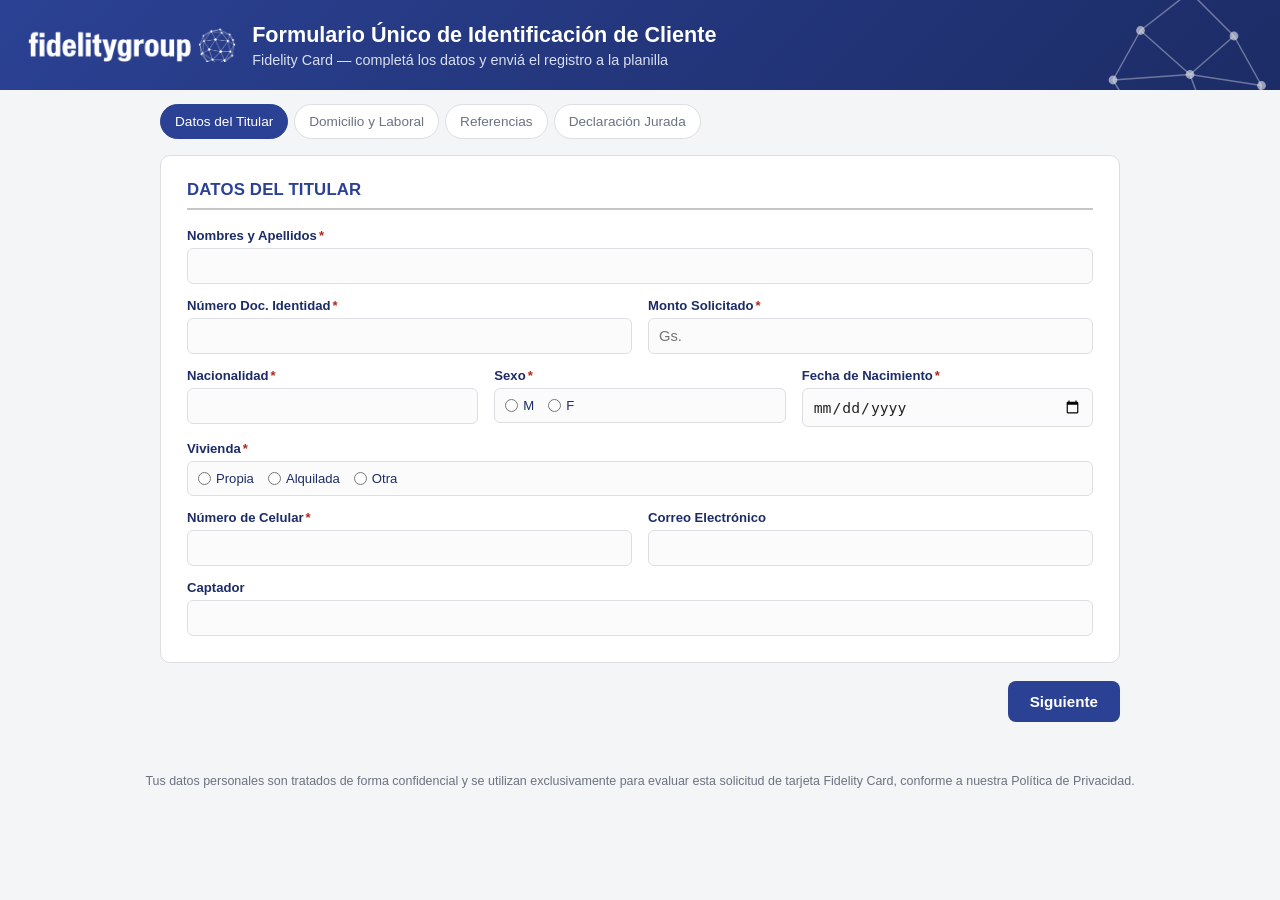
<file: index.html>
<!DOCTYPE html>
<html lang="es">
<head>
<meta charset="UTF-8">
<meta name="viewport" content="width=device-width, initial-scale=1.0">
<title>Formulario Fidelity Card</title>
<link rel="icon" href="assets/favicon.ico">
<link rel="stylesheet" href="styles.css">
</head>
<body>
<header class="app-header">
  <img src="assets/logo-white.png" alt="Fidelity Group" class="app-logo">
  <div>
    <h1>Formulario Único de Identificación de Cliente</h1>
    <p class="subtitle">Fidelity Card — completá los datos y enviá el registro a la planilla</p>
  </div>
</header>

<div id="success-screen" class="success-screen" hidden>
  <div class="success-box">
    <div class="success-icon">✓</div>
    <h2>¡Solicitud enviada con éxito!</h2>
    <p>Recibimos tu información correctamente. En breve nos pondremos en contacto para continuar con el proceso.</p>
  </div>
</div>

<nav class="tabs" id="tabs">
  <button class="tab-btn active" data-tab="titular">Datos del Titular</button>
  <button class="tab-btn" data-tab="domicilio">Domicilio y Laboral</button>
  <button class="tab-btn" data-tab="finanzas" hidden>Ingresos / Egresos</button>
  <button class="tab-btn" data-tab="referencias">Referencias</button>
  <button class="tab-btn" data-tab="conyuge" hidden>Cónyuge / Adicional</button>
  <button class="tab-btn" data-tab="firmas" hidden>Registro de Firmas</button>
  <button class="tab-btn" data-tab="tarjeta" hidden>Datos de Tarjeta</button>
  <button class="tab-btn" data-tab="seguro">Declaración Jurada</button>
</nav>

<form id="fidelity-form">

  <!-- ============ TITULAR ============ -->
  <section class="tab-panel active" data-panel="titular">
    <h2>Datos del Titular</h2>
    <div class="grid">
      <label class="col-12"><span>Nombres y Apellidos<span class="required-mark">*</span></span>
        <input type="text" name="tit_nombre" autocomplete="off" required>
      </label>

      <label class="col-6"><span>Número Doc. Identidad<span class="required-mark">*</span></span>
        <input type="text" name="tit_ci" inputmode="numeric" required>
      </label>
      <label class="col-6"><span>Monto Solicitado<span class="required-mark">*</span></span>
        <input type="text" name="tit_monto_solicitado" inputmode="numeric" placeholder="Gs." required>
      </label>

      <label class="col-4"><span>Nacionalidad<span class="required-mark">*</span></span>
        <input type="text" name="tit_nacionalidad" required>
      </label>
      <div class="col-4 field-radio">
        <span class="field-label">Sexo<span class="required-mark">*</span></span>
        <div class="radio-row">
          <label><input type="radio" name="tit_sexo" value="M" required> M</label>
          <label><input type="radio" name="tit_sexo" value="F" required> F</label>
        </div>
      </div>
      <label class="col-4"><span>Fecha de Nacimiento<span class="required-mark">*</span></span>
        <input type="date" name="tit_fecha_nac" required>
      </label>

      <div class="col-12 field-radio">
        <span class="field-label">Vivienda<span class="required-mark">*</span></span>
        <div class="radio-row">
          <label><input type="radio" name="tit_vivienda" value="Propia" required> Propia</label>
          <label><input type="radio" name="tit_vivienda" value="Alquilada" required> Alquilada</label>
          <label><input type="radio" name="tit_vivienda" value="Otra" required> Otra</label>
        </div>
        <input type="text" name="tit_vivienda_otra" placeholder="Especificar..." class="conditional-input" data-show-when="tit_vivienda=Otra" maxlength="30">
      </div>

      <label class="col-6"><span>Número de Celular<span class="required-mark">*</span></span>
        <input type="text" name="tit_celular" inputmode="tel" required>
      </label>
      <label class="col-6">Correo Electrónico
        <input type="email" name="tit_email">
      </label>

      <label class="col-12">Captador
        <input type="text" name="meta_captador" maxlength="20">
      </label>
    </div>
  </section>

  <!-- ============ DOMICILIO / LABORAL ============ -->
  <section class="tab-panel" data-panel="domicilio">
    <h2>Domicilio Particular</h2>
    <div class="grid">
      <label class="col-6"><span>Dirección<span class="required-mark">*</span></span>
        <input type="text" name="dom_direccion" required>
      </label>
      <label class="col-3"><span>Barrio<span class="required-mark">*</span></span>
        <input type="text" name="dom_barrio" required>
      </label>
      <label class="col-3"><span>Ciudad<span class="required-mark">*</span></span>
        <input type="text" name="dom_ciudad" required>
      </label>
    </div>

    <h2>Datos Laborales</h2>
    <div class="grid">
      <label class="col-7"><span>Empresa<span class="required-mark">*</span></span>
        <input type="text" name="lab_empresa" required>
      </label>
      <label class="col-5">Número de Celular
        <input type="text" name="lab_celular" inputmode="tel">
      </label>
      <label class="col-12">Dirección Laboral
        <input type="text" name="lab_direccion">
      </label>

      <div class="col-12 field-radio">
        <span class="field-label">Tipo de empleo<span class="required-mark">*</span></span>
        <div class="radio-row wrap">
          <label><input type="radio" name="lab_tipo_empleo" value="Empleado" required> Empleado/a</label>
          <label><input type="radio" name="lab_tipo_empleo" value="Comerciante" required> Comerciante</label>
          <label><input type="radio" name="lab_tipo_empleo" value="Independiente" required> Independiente</label>
          <label><input type="radio" name="lab_tipo_empleo" value="Jubilado" required> Jubilado/a</label>
          <label><input type="radio" name="lab_tipo_empleo" value="Otro" required> Otro</label>
        </div>
        <input type="text" name="lab_tipo_empleo_otro" placeholder="Especificar..." class="conditional-input" data-show-when="lab_tipo_empleo=Otro" maxlength="30">
      </div>

      <label class="col-4"><span>Cargo<span class="required-mark">*</span></span>
        <input type="text" name="lab_cargo" required maxlength="40">
      </label>
      <label class="col-4"><span>Monto de Ingreso<span class="required-mark">*</span></span>
        <input type="text" name="lab_monto_ingreso" inputmode="numeric" placeholder="Gs." required>
      </label>
      <label class="col-4"><span>Antigüedad<span class="required-mark">*</span></span>
        <input type="text" name="lab_antiguedad" required maxlength="20">
      </label>
    </div>
  </section>

  <!-- ============ INGRESOS / EGRESOS ============ -->
  <section class="tab-panel" data-panel="finanzas" hidden>
    <h2>Ingresos y Egresos (expresados en guaraníes)</h2>
    <div class="grid two-col-money">
      <div class="money-col">
        <label><span>Sueldo<span class="required-mark">*</span></span>
          <input type="text" name="ing_sueldo" class="money" inputmode="numeric" placeholder="Gs." required>
        </label>
        <label>Otros ingresos
          <input type="text" name="ing_otros" class="money" inputmode="numeric" placeholder="Gs.">
        </label>
        <label>¿De qué es? (especificar)
          <input type="text" name="ing_otros_detalle" placeholder="Ej: Comisiones" maxlength="40">
        </label>
        <label class="total"><strong>TOTAL INGRESOS</strong>
          <input type="text" name="ing_total" readonly>
        </label>
      </div>
      <div class="money-col">
        <label>Gastos familiares
          <input type="text" name="egr_gastos_familiares" class="money" inputmode="numeric" placeholder="Gs.">
        </label>
        <label>Cuota de préstamos
          <input type="text" name="egr_cuota_prestamos" class="money" inputmode="numeric" placeholder="Gs.">
        </label>
        <label>Alquiler pagado
          <input type="text" name="egr_alquiler" class="money" inputmode="numeric" placeholder="Gs.">
        </label>
        <label>Otros egresos
          <input type="text" name="egr_otros" class="money" inputmode="numeric" placeholder="Gs.">
        </label>
        <label>¿De qué es? (especificar)
          <input type="text" name="egr_otros_detalle" placeholder="Ej: Seguro médico" maxlength="40">
        </label>
        <label class="total"><strong>TOTAL EGRESOS</strong>
          <input type="text" name="egr_total" readonly>
        </label>
      </div>
    </div>
  </section>

  <!-- ============ REFERENCIAS ============ -->
  <section class="tab-panel" data-panel="referencias">
    <h2>Referencias Personales (Pariente o Amigo)</h2>
    <div class="grid">
      <label class="col-5"><span>Nombres y Apellidos<span class="required-mark">*</span></span>
        <input type="text" name="refper1_nombre" required>
      </label>
      <label class="col-4"><span>Número de Celular<span class="required-mark">*</span></span>
        <input type="text" name="refper1_celular" inputmode="tel" required>
      </label>
      <label class="col-3"><span>Vínculo<span class="required-mark">*</span></span>
        <input type="text" name="refper1_vinculo" required maxlength="20">
      </label>
      <label class="col-5"><span>Nombres y Apellidos<span class="required-mark">*</span></span>
        <input type="text" name="refper2_nombre" required>
      </label>
      <label class="col-4"><span>Número de Celular<span class="required-mark">*</span></span>
        <input type="text" name="refper2_celular" inputmode="tel" required>
      </label>
      <label class="col-3"><span>Vínculo<span class="required-mark">*</span></span>
        <input type="text" name="refper2_vinculo" required maxlength="20">
      </label>
    </div>
  </section>

  <!-- ============ CÓNYUGE / ADICIONAL ============ -->
  <section class="tab-panel" data-panel="conyuge" hidden>
    <h2>Datos Personales del: Cónyuge / Adicional</h2>
    <div class="grid">
      <label class="col-12">Nombres y Apellidos
        <input type="text" name="con_nombre">
      </label>
      <label class="col-4">Nacionalidad
        <input type="text" name="con_nacionalidad">
      </label>
      <label class="col-4">Número Doc. Identidad
        <input type="text" name="con_ci" inputmode="numeric">
      </label>
      <div class="col-4 field-radio">
        <span class="field-label">Sexo</span>
        <div class="radio-row">
          <label><input type="radio" name="con_sexo" value="M"> M</label>
          <label><input type="radio" name="con_sexo" value="F"> F</label>
        </div>
      </div>
      <label class="col-4">Fecha de Nacimiento
        <input type="date" name="con_fecha_nac">
      </label>
    </div>

    <h2>Datos Laborales; Cónyuge / Adicional</h2>
    <div class="grid">
      <label class="col-7">Empresa
        <input type="text" name="conlab_empresa">
      </label>
      <label class="col-5">Número de Celular
        <input type="text" name="conlab_celular" inputmode="tel">
      </label>
      <label class="col-12">Dirección Laboral
        <input type="text" name="conlab_direccion">
      </label>

      <div class="col-12 field-radio">
        <span class="field-label">Tipo de empleo</span>
        <div class="radio-row wrap">
          <label><input type="radio" name="conlab_tipo_empleo" value="Empleado"> Empleado/a</label>
          <label><input type="radio" name="conlab_tipo_empleo" value="Independiente"> Independiente</label>
          <label><input type="radio" name="conlab_tipo_empleo" value="Comerciante"> Comerciante</label>
          <label><input type="radio" name="conlab_tipo_empleo" value="Jubilado"> Jubilado/a</label>
          <label><input type="radio" name="conlab_tipo_empleo" value="Otro"> Otro</label>
        </div>
        <input type="text" name="conlab_tipo_empleo_otro" placeholder="Especificar..." class="conditional-input" data-show-when="conlab_tipo_empleo=Otro" maxlength="30">
      </div>

      <label class="col-4">Cargo
        <input type="text" name="conlab_cargo" maxlength="40">
      </label>
      <label class="col-4">Monto de Ingreso
        <input type="text" name="conlab_monto_ingreso" inputmode="numeric" placeholder="Gs.">
      </label>
      <label class="col-4">Antigüedad
        <input type="text" name="conlab_antiguedad" maxlength="20">
      </label>
    </div>
  </section>

  <!-- ============ REGISTRO DE FIRMAS ============ -->
  <section class="tab-panel" data-panel="firmas" hidden>
    <h2>Formulario de Registro de Firmas</h2>
    <p class="hint">Los espacios de firma, aclaración y Nº de C.I. de la Declaración Jurada quedan en blanco en el PDF para completarse a mano.</p>
    <div class="grid">
      <label class="col-6">Nombres
        <input type="text" name="firma_nombres">
      </label>
      <label class="col-6">Apellidos
        <input type="text" name="firma_apellidos">
      </label>
    </div>
  </section>

  <!-- ============ TARJETA ============ -->
  <section class="tab-panel" data-panel="tarjeta" hidden>
    <h2>Condiciones Generales — Datos de la Tarjeta</h2>
    <p class="hint">El texto de las condiciones generales no se modifica. Los espacios de firma quedan en blanco.</p>
    <div class="grid">
      <label class="col-6">Nro. de Tarjeta
        <input type="text" name="card_numero">
      </label>
      <label class="col-6">Línea de Crédito Gs.
        <input type="text" name="card_linea_credito" inputmode="numeric">
      </label>
      <label class="col-6">Costo de Emisión (anual)
        <input type="text" name="card_costo_emision">
      </label>
      <label class="col-6">Costo de Cuota anual/Renovación (anual)
        <input type="text" name="card_costo_cuota_anual">
      </label>
      <label class="col-6">Costo de Renovación (p/evento)
        <input type="text" name="card_costo_renovacion">
      </label>
      <label class="col-6">Interés compensatorio (% anual)
        <input type="text" name="card_interes_compensatorio">
      </label>
      <label class="col-6">Interés Moratorio (% anual)
        <input type="text" name="card_interes_moratorio">
      </label>
      <label class="col-6">Interés Punitorio (% anual)
        <input type="text" name="card_interes_punitorio">
      </label>
      <label class="col-12">Gestión de Recupero de Crédito en Mora
        <input type="text" name="card_gestion_recupero" maxlength="100">
      </label>
    </div>
  </section>

  <!-- ============ SEGURO ============ -->
  <section class="tab-panel" data-panel="seguro">
    <h2>Declaración Jurada y Autorización</h2>
    <div class="terms-box">
      <div class="terms-text">Declaramos bajo fe de juramento que la información y los datos presentados a FIDELITY GROUP S.A. en este formulario son correctos y absolutamente verdaderos y tanto ella como los demás documentos adjuntos corresponden al fiel reflejo de la realidad de nuestra situación patrimonial. Al mismo tiempo, nos comprometemos a informar por escrito a FIDELITY GROUP S.A. cualquier modificación aquí suministrada. Autorizamos irrevocablemente a FIDELITY GROUP S.A. otorgándole mandato suficiente en los términos del Art. 917 Inc. A del Código Civil para que por cuenta propia o de terceros proceda a verificar y proveer cualquier información que pueda afectar a la relación de confiabilidad y/o solvencia necesaria para la utilización de los servicios y realizar operaciones crediticias, a consultar a empresas, a recabar y proveer a cualquier persona información sobre nuestra situación patrimonial, solvencia económica, operaciones activas y pasivas, comportamiento de pago, cumplimiento o no de nuestras obligaciones. Asimismo, declaramos haber recibido el CONTRATO ÚNICO, el cual reconocemos haber leído íntegramente, habiendo comprometido sus términos, condiciones, obligaciones y derechos allí previstos, a los cuales nos adherimos expresamente mediante la firma de la presente solicitud. En este sentido, reconocemos haber sido informados por FIDELITY GROUP S.A. de las características esenciales de los productos bancarios contratados, específicamente sobre los derechos y obligaciones, los costos y gastos, la cancelación, el procedimiento de reclamos y los derechos consagrados en la Ley Nº 1334/98 de Defensa al Consumidor o Usuarios y sus reglamentaciones. Así también reconocemos al presente documento como suficiente instrumento jurídico, y como único fuero competente la circunscripción de Ciudad Del Este. Nos obligamos a leer íntegramente las eventuales modificaciones y actualizaciones del Contrato de Fidelity Group.</div>
      <label class="terms-check">
        <input type="checkbox" id="terms-accept">
        <span>He leído y acepto los términos de la declaración jurada y autorización detallados arriba.</span>
      </label>
    </div>
  </section>

  <div class="actions">
    <button type="button" id="btn-prev" class="btn secondary" hidden>Anterior</button>
    <button type="button" id="btn-next" class="btn primary">Siguiente</button>
    <button type="button" id="btn-send" class="btn primary" hidden>Enviar solicitud</button>
  </div>
  <p id="send-msg" class="status-msg" role="status"></p>
</form>

<footer class="app-footer">
  <p>Tus datos personales son tratados de forma confidencial y se utilizan exclusivamente para evaluar esta solicitud de tarjeta Fidelity Card, conforme a nuestra Política de Privacidad.</p>
</footer>

<script src="config.js"></script>
<script src="manifest.js"></script>
<script src="app.js"></script>
</body>
</html>
</file>
<file: styles.css>
:root {
  /* Identidad Fidelity Group: Azul Francia 2 (RGB 43-65-147) y Gris 30% (RGB 198-198-197) */
  --brand: #2b4193;
  --brand-dark: #1c2c66;
  --brand-light: #eef0f9;
  --brand-gray: #c6c6c5;
  --accent: #2b4193;
  --bg: #f4f5f7;
  --card-bg: #ffffff;
  --border: #dcdee3;
  --text: #232323;
  --muted: #6b7280;
  --danger: #b3261e;
  --radius: 10px;
}

* { box-sizing: border-box; }
[hidden] { display: none !important; }

body {
  margin: 0;
  font-family: "Helvetica Neue", Helvetica, Arial, "Segoe UI", sans-serif;
  background: var(--bg);
  color: var(--text);
  padding-bottom: 60px;
}

.app-header {
  position: relative;
  display: flex;
  align-items: center;
  gap: 16px;
  background: linear-gradient(135deg, var(--brand), var(--brand-dark));
  color: #fff;
  padding: 22px 28px;
  overflow: hidden;
}
.app-header::after {
  content: "";
  position: absolute;
  top: -30px;
  right: -20px;
  width: 220px;
  height: 220px;
  background: url("data:image/svg+xml,%3Csvg xmlns='http://www.w3.org/2000/svg' viewBox='0 0 200 200'%3E%3Cg fill='none' stroke='white' stroke-width='1.4' opacity='0.35'%3E%3Cline x1='100' y1='20' x2='55' y2='55'/%3E%3Cline x1='100' y1='20' x2='140' y2='60'/%3E%3Cline x1='55' y1='55' x2='30' y2='100'/%3E%3Cline x1='55' y1='55' x2='100' y2='95'/%3E%3Cline x1='140' y1='60' x2='100' y2='95'/%3E%3Cline x1='140' y1='60' x2='165' y2='105'/%3E%3Cline x1='30' y1='100' x2='60' y2='150'/%3E%3Cline x1='30' y1='100' x2='100' y2='95'/%3E%3Cline x1='100' y1='95' x2='165' y2='105'/%3E%3Cline x1='100' y1='95' x2='120' y2='150'/%3E%3Cline x1='165' y1='105' x2='150' y2='155'/%3E%3Cline x1='60' y1='150' x2='120' y2='150'/%3E%3Cline x1='120' y1='150' x2='150' y2='155'/%3E%3C/g%3E%3Cg fill='white' opacity='0.55'%3E%3Ccircle cx='100' cy='20' r='4'/%3E%3Ccircle cx='55' cy='55' r='4'/%3E%3Ccircle cx='140' cy='60' r='4'/%3E%3Ccircle cx='30' cy='100' r='4'/%3E%3Ccircle cx='100' cy='95' r='4'/%3E%3Ccircle cx='165' cy='105' r='4'/%3E%3Ccircle cx='60' cy='150' r='4'/%3E%3Ccircle cx='120' cy='150' r='4'/%3E%3Ccircle cx='150' cy='155' r='4'/%3E%3C/g%3E%3C/svg%3E") no-repeat center / contain;
  pointer-events: none;
}
.app-logo { height: 34px; position: relative; z-index: 1; }
.app-header h1 { margin: 0 0 4px; font-size: 1.35rem; font-weight: 700; position: relative; z-index: 1; }
.app-header .subtitle { margin: 0; font-size: 0.9rem; color: #d9deef; position: relative; z-index: 1; }
.app-header .header-link {
  margin-left: auto;
  white-space: nowrap;
  text-decoration: none;
  padding: 9px 16px;
  font-size: 0.85rem;
  position: relative;
  z-index: 1;
}

.tabs {
  display: flex;
  flex-wrap: wrap;
  gap: 6px;
  padding: 14px 20px 0;
  max-width: 1000px;
  margin: 0 auto;
}
.tab-btn {
  border: 1px solid var(--border);
  background: var(--card-bg);
  padding: 9px 14px;
  border-radius: 999px;
  font-size: 0.85rem;
  cursor: pointer;
  color: var(--muted);
  transition: all 0.15s ease;
}
.tab-btn:hover { border-color: var(--brand); color: var(--brand); }
.tab-btn.active {
  background: var(--brand);
  border-color: var(--brand);
  color: #fff;
}

#fidelity-form {
  max-width: 1000px;
  margin: 16px auto 0;
  padding: 0 20px;
}

.tab-panel {
  display: none;
  background: var(--card-bg);
  border: 1px solid var(--border);
  border-radius: var(--radius);
  padding: 24px 26px 8px;
  margin-bottom: 18px;
  animation: fadeIn 0.15s ease;
}
.tab-panel.active { display: block; }

@keyframes fadeIn {
  from { opacity: 0; transform: translateY(4px); }
  to { opacity: 1; transform: translateY(0); }
}

.tab-panel h2 {
  font-size: 1.05rem;
  text-transform: uppercase;
  letter-spacing: 0.01em;
  font-weight: 700;
  color: var(--brand);
  border-bottom: 2px solid var(--brand-gray);
  padding-bottom: 8px;
  margin: 0 0 18px;
}
.tab-panel h2:not(:first-child) { margin-top: 26px; }

.hint {
  font-size: 0.82rem;
  color: var(--brand-dark);
  background: var(--brand-light);
  border: 1px solid #cfd6ec;
  padding: 8px 12px;
  border-radius: 6px;
  margin: -8px 0 18px;
}

.location-actions {
  display: flex;
  align-items: center;
  gap: 12px;
  flex-wrap: wrap;
  margin-bottom: 12px;
}
.location-map {
  height: 450px;
  border: 1px solid var(--border);
  border-radius: var(--radius);
  margin-bottom: 18px;
  background: #eef1f5;
}
.location-map .leaflet-container { border-radius: var(--radius); }
.location-map .leaflet-control-attribution {
  font-size: 9px;
  padding: 0 4px;
  line-height: 1.4;
}
.store-marker-pin {
  width: 26px;
  height: 26px;
  border-radius: 50%;
  background: var(--brand);
  border: 2px solid #fff;
  box-shadow: 0 1px 4px rgba(0, 0, 0, 0.4);
  display: flex;
  align-items: center;
  justify-content: center;
}

.grid {
  display: grid;
  grid-template-columns: repeat(12, 1fr);
  gap: 14px 16px;
  margin-bottom: 18px;
}

.grid label,
.field-radio {
  display: flex;
  flex-direction: column;
  gap: 5px;
  font-size: 0.82rem;
  font-weight: 600;
  color: var(--brand-dark);
}

.grid input[type="text"],
.grid input[type="email"],
.grid input[type="date"],
.grid input[type="tel"] {
  font-weight: 400;
  font-size: 0.92rem;
  padding: 9px 10px;
  border: 1px solid var(--border);
  border-radius: 6px;
  background: #fbfbfc;
  color: var(--text);
  width: 100%;
}
.grid input:focus {
  outline: none;
  border-color: var(--brand);
  box-shadow: 0 0 0 3px rgba(43, 65, 147, 0.16);
  background: #fff;
}
.grid input[readonly] {
  background: #eef1f5;
  font-weight: 700;
  color: var(--brand-dark);
}

.col-3 { grid-column: span 3; }
.col-4 { grid-column: span 4; }
.col-5 { grid-column: span 5; }
.col-6 { grid-column: span 6; }
.col-7 { grid-column: span 7; }
.col-8 { grid-column: span 8; }
.col-12 { grid-column: span 12; }

@media (max-width: 640px) {
  .col-3, .col-4, .col-5, .col-6, .col-7, .col-8 { grid-column: span 12; }
}

.field-label { font-size: 0.82rem; }
.required-mark { color: var(--danger); margin-left: 2px; }

.field-error {
  border-color: var(--danger) !important;
  box-shadow: 0 0 0 3px rgba(179, 38, 30, 0.12);
}
.terms-check input[type="checkbox"].field-error {
  outline: 2px solid var(--danger);
  outline-offset: 2px;
  box-shadow: none;
}
.radio-row {
  display: flex;
  gap: 14px;
  flex-wrap: wrap;
  font-weight: 400;
  font-size: 0.88rem;
  background: #fbfbfc;
  border: 1px solid var(--border);
  border-radius: 6px;
  padding: 9px 10px;
}
.radio-row label {
  display: inline-flex;
  align-items: center;
  gap: 5px;
  font-weight: 400;
  flex-direction: row;
}
.radio-row input[type="radio"] { margin: 0; accent-color: var(--accent); }

.conditional-input {
  margin-top: 8px;
  font-weight: 400;
  font-size: 0.9rem;
  padding: 8px 10px;
  border: 1px solid var(--border);
  border-radius: 6px;
  width: 100%;
  display: none;
}
.conditional-input.visible { display: block; }

.two-col-money {
  grid-template-columns: 1fr 1fr;
}
.money-col {
  display: flex;
  flex-direction: column;
  gap: 12px;
}
.money-col label {
  display: flex;
  flex-direction: column;
  gap: 5px;
  font-size: 0.82rem;
  font-weight: 600;
}
.money-col input {
  font-weight: 400;
  font-size: 0.92rem;
  padding: 9px 10px;
  border: 1px solid var(--border);
  border-radius: 6px;
  background: #fbfbfc;
}
.money-col label.total input {
  background: var(--brand-light);
  font-weight: 700;
  color: var(--brand-dark);
}
@media (max-width: 640px) {
  .two-col-money { grid-template-columns: 1fr; }
}

.terms-box {
  background: var(--brand-light);
  border: 1px solid #cfd6ec;
  border-radius: var(--radius);
  padding: 16px 18px;
  margin-bottom: 18px;
}
.terms-text {
  max-height: 220px;
  overflow-y: auto;
  font-size: 0.8rem;
  line-height: 1.5;
  color: var(--text);
  text-align: justify;
  background: #fff;
  border: 1px solid var(--border);
  border-radius: 6px;
  padding: 12px 14px;
  margin-bottom: 14px;
}
.terms-check {
  display: flex;
  align-items: flex-start;
  gap: 10px;
  font-size: 0.86rem;
  font-weight: 600;
  color: var(--brand-dark);
  cursor: pointer;
}
.terms-check input[type="checkbox"] {
  margin-top: 3px;
  width: 17px;
  height: 17px;
  flex-shrink: 0;
  accent-color: var(--accent);
}

.actions {
  display: flex;
  gap: 12px;
  justify-content: flex-end;
  margin: 10px 0 6px;
  flex-wrap: wrap;
}
.btn {
  border: none;
  border-radius: 8px;
  padding: 12px 22px;
  font-size: 0.95rem;
  font-weight: 600;
  cursor: pointer;
  transition: transform 0.05s ease, opacity 0.15s ease;
}
.btn:active { transform: scale(0.98); }
.btn.primary {
  background: var(--brand);
  color: #fff;
}
.btn.primary:hover { background: var(--brand-dark); }
.btn.secondary {
  background: #e7e9ec;
  color: var(--brand-dark);
}
.btn.secondary:hover { background: #dde0e6; }
.btn:disabled { opacity: 0.6; cursor: wait; }

.status-msg {
  text-align: right;
  font-size: 0.85rem;
  min-height: 1.2em;
  margin: 0 0 20px;
}
.status-msg.error { color: var(--danger); }
.status-msg.ok { color: #1a7a3c; }

.success-screen {
  display: flex;
  justify-content: center;
  align-items: center;
  min-height: 60vh;
  padding: 20px;
}
.success-box {
  background: var(--card-bg);
  border: 1px solid var(--border);
  border-radius: var(--radius);
  padding: 40px 36px;
  max-width: 440px;
  width: 100%;
  text-align: center;
}
.success-icon {
  width: 64px;
  height: 64px;
  margin: 0 auto 18px;
  border-radius: 50%;
  background: #d9f2df;
  color: #1a7a3c;
  font-size: 2rem;
  font-weight: 700;
  display: flex;
  align-items: center;
  justify-content: center;
}
.success-box h2 { margin: 0 0 10px; color: var(--brand-dark); }
.success-box p { margin: 0; color: var(--muted); font-size: 0.92rem; line-height: 1.5; }

.app-footer {
  text-align: center;
  color: var(--muted);
  font-size: 0.78rem;
  margin-top: 30px;
}

/* ============ Panel de gestión ============ */
.gate-screen {
  display: flex;
  justify-content: center;
  align-items: center;
  min-height: 60vh;
  padding: 20px;
}
.gate-box {
  background: var(--card-bg);
  border: 1px solid var(--border);
  border-radius: var(--radius);
  padding: 28px 30px;
  max-width: 340px;
  width: 100%;
  text-align: center;
}
.gate-logo { height: 28px; margin-bottom: 18px; }
.gate-box h2 { margin: 0 0 8px; color: var(--brand-dark); }
.gate-box input[type="password"] {
  width: 100%;
  padding: 10px 12px;
  border: 1px solid var(--border);
  border-radius: 6px;
  margin: 14px 0;
  font-size: 0.95rem;
}
.gate-box .btn { width: 100%; }

.gestor-content {
  max-width: 1100px;
  margin: 20px auto 0;
  padding: 0 20px;
}
.gestor-toolbar {
  display: flex;
  gap: 12px;
  align-items: center;
  flex-wrap: wrap;
  margin-bottom: 14px;
}
.icon-btn {
  display: inline-flex;
  align-items: center;
  justify-content: center;
  padding: 9px;
  width: 38px;
  height: 38px;
  flex-shrink: 0;
}
.loading-overlay {
  position: fixed;
  inset: 0;
  display: flex;
  align-items: center;
  justify-content: center;
  background: rgba(244, 245, 247, 0.6);
  z-index: 60;
}
.spinner {
  width: 44px;
  height: 44px;
  border: 4px solid var(--brand-light);
  border-top-color: var(--brand);
  border-radius: 50%;
  animation: spin 0.8s linear infinite;
}
@keyframes spin {
  to { transform: rotate(360deg); }
}
.search-input {
  flex: 1;
  min-width: 200px;
  padding: 9px 12px;
  border: 1px solid var(--border);
  border-radius: 999px;
  font-size: 0.88rem;
}

.filters-dropdown { position: relative; }
.filters-toggle-active { border-color: var(--brand) !important; color: var(--brand) !important; }
.filters-badge {
  display: inline-flex;
  align-items: center;
  justify-content: center;
  min-width: 18px;
  height: 18px;
  padding: 0 5px;
  margin-left: 6px;
  border-radius: 999px;
  background: var(--brand);
  color: #fff;
  font-size: 0.7rem;
  font-weight: 700;
}
.filters-panel {
  position: absolute;
  top: calc(100% + 8px);
  left: 0;
  z-index: 50;
  width: 260px;
  background: var(--card-bg);
  border: 1px solid var(--border);
  border-radius: var(--radius);
  box-shadow: 0 8px 24px rgba(20, 20, 20, 0.12);
  padding: 16px;
}
.filters-group { margin-bottom: 14px; }
.filters-group:last-of-type { margin-bottom: 0; }
.filters-label {
  display: block;
  font-size: 0.78rem;
  font-weight: 700;
  text-transform: uppercase;
  letter-spacing: 0.02em;
  color: var(--brand-dark);
  margin-bottom: 6px;
}
.filters-panel select,
.filters-panel input[type="date"] {
  width: 100%;
  padding: 8px 10px;
  border: 1px solid var(--border);
  border-radius: 6px;
  font-size: 0.86rem;
  background: #fbfbfc;
  color: var(--text);
}
.filters-date-row {
  display: flex;
  gap: 10px;
}
.filters-date-field {
  flex: 1;
  min-width: 0;
  display: flex;
  flex-direction: column;
  gap: 4px;
  font-size: 0.78rem;
  font-weight: 600;
  color: var(--brand-dark);
}
.filters-actions {
  display: flex;
  justify-content: flex-end;
  gap: 8px;
  margin-top: 16px;
  padding-top: 14px;
  border-top: 1px solid var(--border);
}
.btn-sm { padding: 7px 14px; font-size: 0.82rem; }

.kpi-row {
  display: grid;
  grid-template-columns: repeat(4, 1fr);
  gap: 12px;
  margin-bottom: 16px;
}
.kpi-card {
  background: var(--card-bg);
  border: 1px solid var(--border);
  border-radius: var(--radius);
  padding: 14px 16px;
  display: flex;
  flex-direction: column;
  gap: 2px;
}
.kpi-value { font-size: 1.5rem; font-weight: 700; color: var(--brand-dark); }
.kpi-label { font-size: 0.78rem; color: var(--muted); text-transform: uppercase; letter-spacing: 0.02em; }
.kpi-card.kpi-pending .kpi-value { color: #7a5c00; }
.kpi-card.kpi-approved .kpi-value { color: #176a34; }
.kpi-card.kpi-rejected .kpi-value { color: #8a1f1f; }
@media (max-width: 640px) {
  .kpi-row { grid-template-columns: repeat(2, 1fr); }
}

.table-wrap {
  background: var(--card-bg);
  border: 1px solid var(--border);
  border-radius: var(--radius);
  overflow-x: auto;
}
.records-table {
  width: 100%;
  border-collapse: collapse;
  font-size: 0.86rem;
}
.records-table th, .records-table td {
  padding: 10px 14px;
  text-align: left;
  border-bottom: 1px solid var(--border);
  white-space: nowrap;
}
.records-table th {
  background: #f4f5f7;
  color: var(--brand-dark);
  font-size: 0.78rem;
  text-transform: uppercase;
  letter-spacing: 0.03em;
}
.records-table tbody tr.clickable-row { cursor: pointer; }
.records-table tbody tr.clickable-row:hover { background: var(--brand-light); }

.badge {
  display: inline-block;
  padding: 3px 10px;
  border-radius: 999px;
  font-size: 0.78rem;
  font-weight: 600;
}
.badge-pending { background: #fbf1cf; color: #7a5c00; }
.badge-approved { background: #d9f2df; color: #176a34; }
.badge-rejected { background: #fbdada; color: #8a1f1f; }

.btn.success { background: #2f9e52; color: #fff; }
.btn.success:hover { opacity: 0.9; }
.btn.danger { background: #c0392b; color: #fff; }
.btn.danger:hover { opacity: 0.9; }

.modal-overlay {
  position: fixed;
  inset: 0;
  background: rgba(20, 20, 20, 0.5);
  display: flex;
  align-items: flex-start;
  justify-content: center;
  padding: 40px 16px;
  overflow-y: auto;
  z-index: 100;
}
.modal-box {
  background: var(--card-bg);
  border-radius: var(--radius);
  max-width: 720px;
  width: 100%;
  max-height: 90vh;
  display: flex;
  flex-direction: column;
}
.modal-header {
  display: flex;
  justify-content: space-between;
  align-items: center;
  padding: 18px 22px;
  border-bottom: 1px solid var(--border);
}
.modal-header h2 { margin: 0; font-size: 1.05rem; color: var(--brand-dark); }
.modal-body {
  padding: 18px 22px;
  overflow-y: auto;
}
.detail-estado { margin-bottom: 16px; font-size: 0.9rem; }
.detail-tabs {
  display: flex;
  flex-wrap: wrap;
  gap: 6px;
  margin-bottom: 16px;
  padding-bottom: 14px;
  border-bottom: 1px solid var(--border);
}
.detail-tab-btn {
  border: 1px solid var(--border);
  background: #fff;
  padding: 6px 12px;
  border-radius: 999px;
  font-size: 0.78rem;
  cursor: pointer;
  color: var(--muted);
  transition: all 0.15s ease;
}
.detail-tab-btn:hover { border-color: var(--brand); color: var(--brand); }
.detail-tab-btn.active { background: var(--brand); border-color: var(--brand); color: #fff; }
.detail-tab-panel { display: none; }
.detail-tab-panel.active { display: block; }
.detail-edit-row {
  display: flex;
  flex-direction: column;
  gap: 4px;
  font-size: 0.8rem;
  font-weight: 600;
  color: var(--brand-dark);
  margin-bottom: 14px;
}
.detail-input {
  font-weight: 400;
  font-size: 0.88rem;
  padding: 8px 10px;
  border: 1px solid var(--border);
  border-radius: 6px;
  background: #fbfbfc;
  width: 100%;
}
.detail-input:focus {
  outline: none;
  border-color: var(--brand);
  box-shadow: 0 0 0 3px rgba(43, 65, 147, 0.16);
  background: #fff;
}
.detail-row {
  display: flex;
  justify-content: space-between;
  gap: 12px;
  padding: 4px 0;
  font-size: 0.88rem;
}
.detail-label { color: var(--muted); }
.detail-value { font-weight: 600; text-align: right; }
.modal-footer {
  display: flex;
  gap: 12px;
  justify-content: flex-end;
  padding: 16px 22px;
  border-top: 1px solid var(--border);
}
.modal-footer-spacer { flex: 1; }
@media (max-width: 480px) {
  .modal-footer { flex-wrap: wrap; }
  .modal-footer-spacer { display: none; flex-basis: 100%; }
}

@media (max-width: 640px) {
  .app-header { flex-wrap: wrap; }
  .app-header .header-link { margin-left: 0; }
  .records-table { font-size: 0.8rem; }
  .detail-row { flex-direction: column; gap: 2px; }
  .detail-value { text-align: left; }
}
</file>
